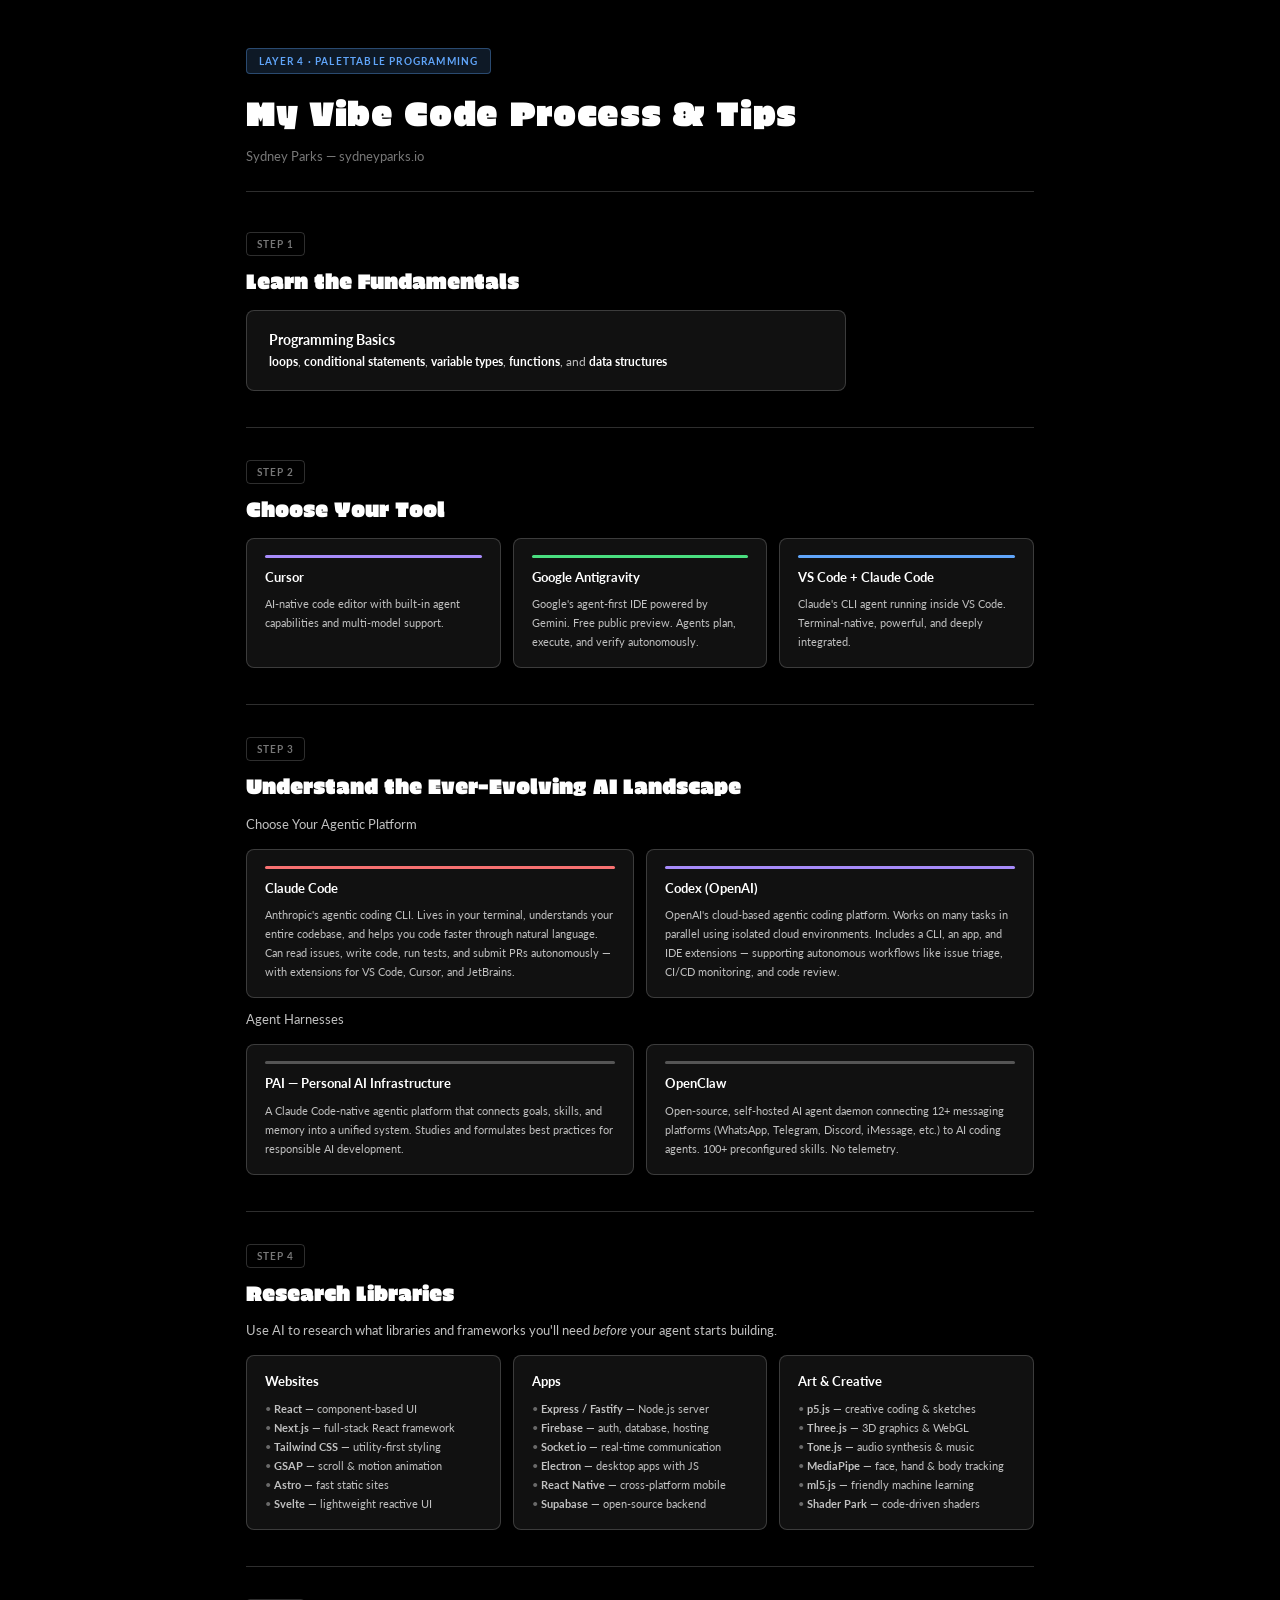
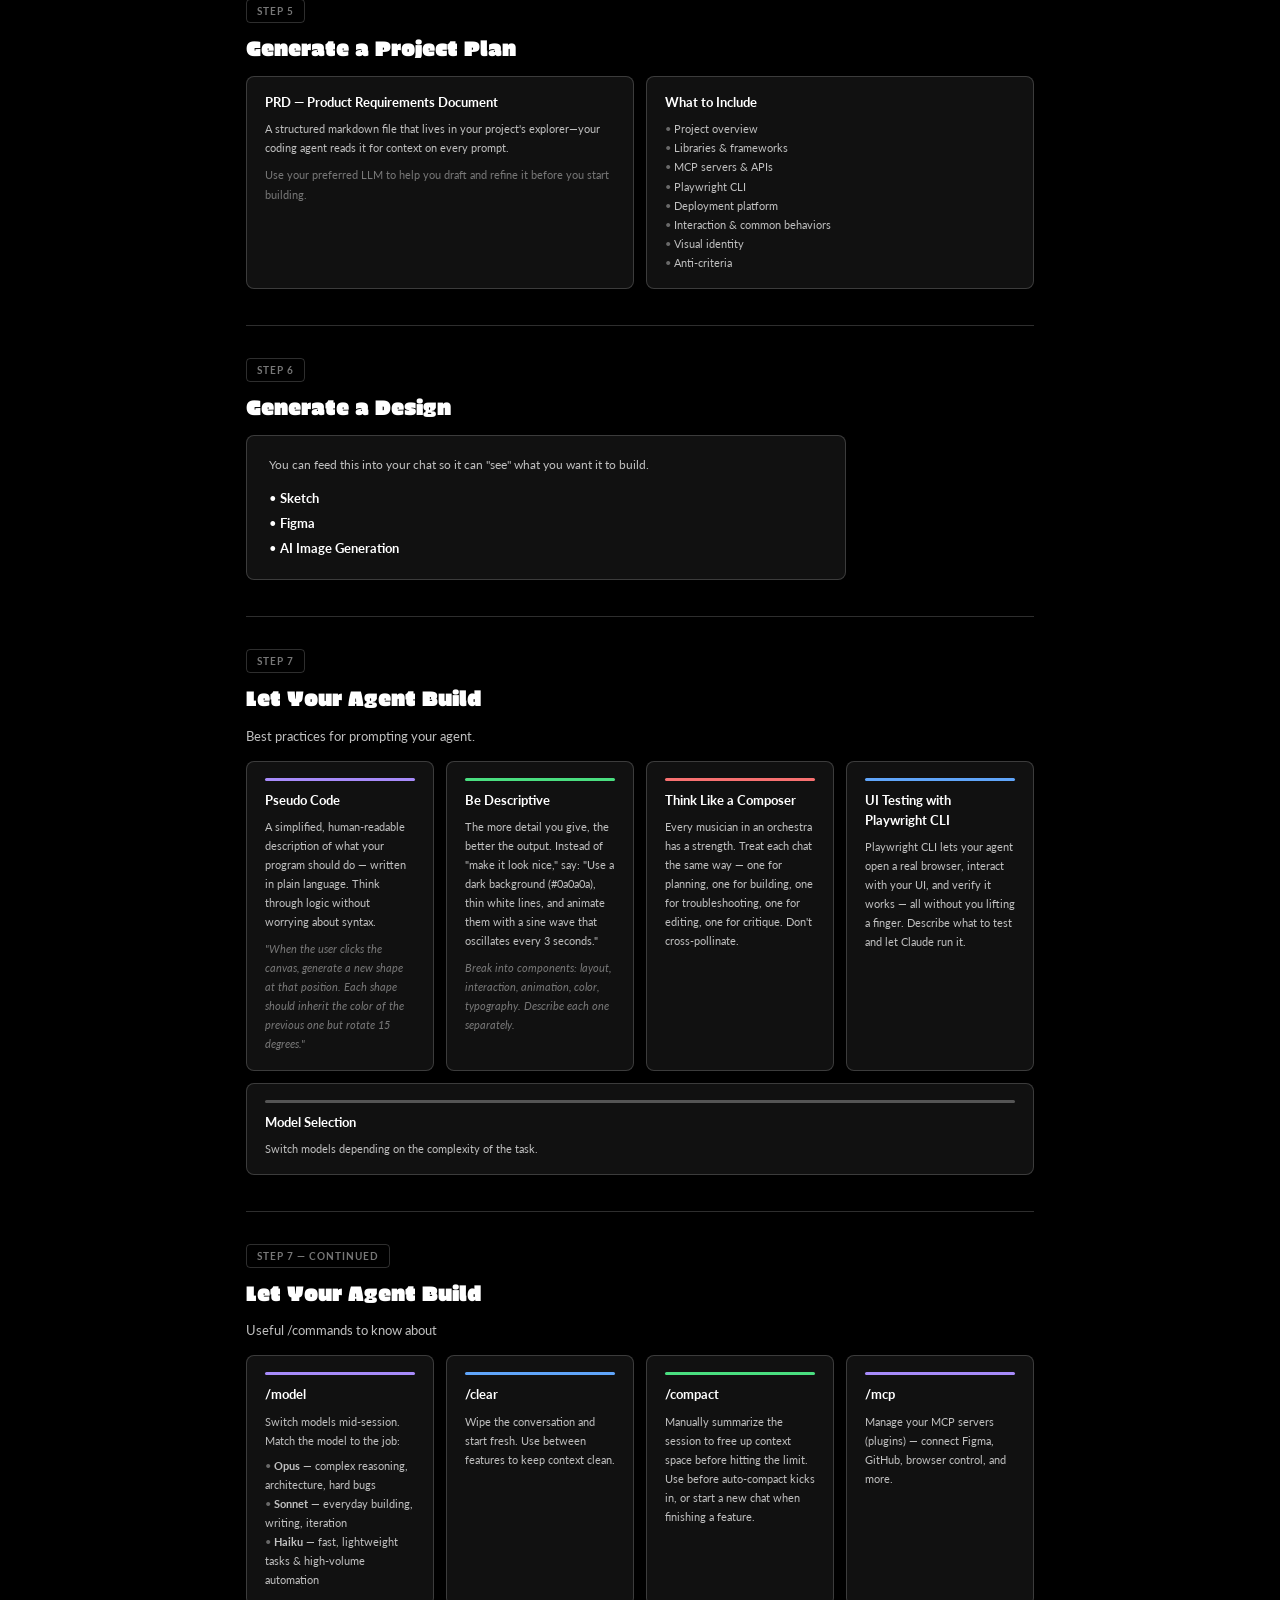
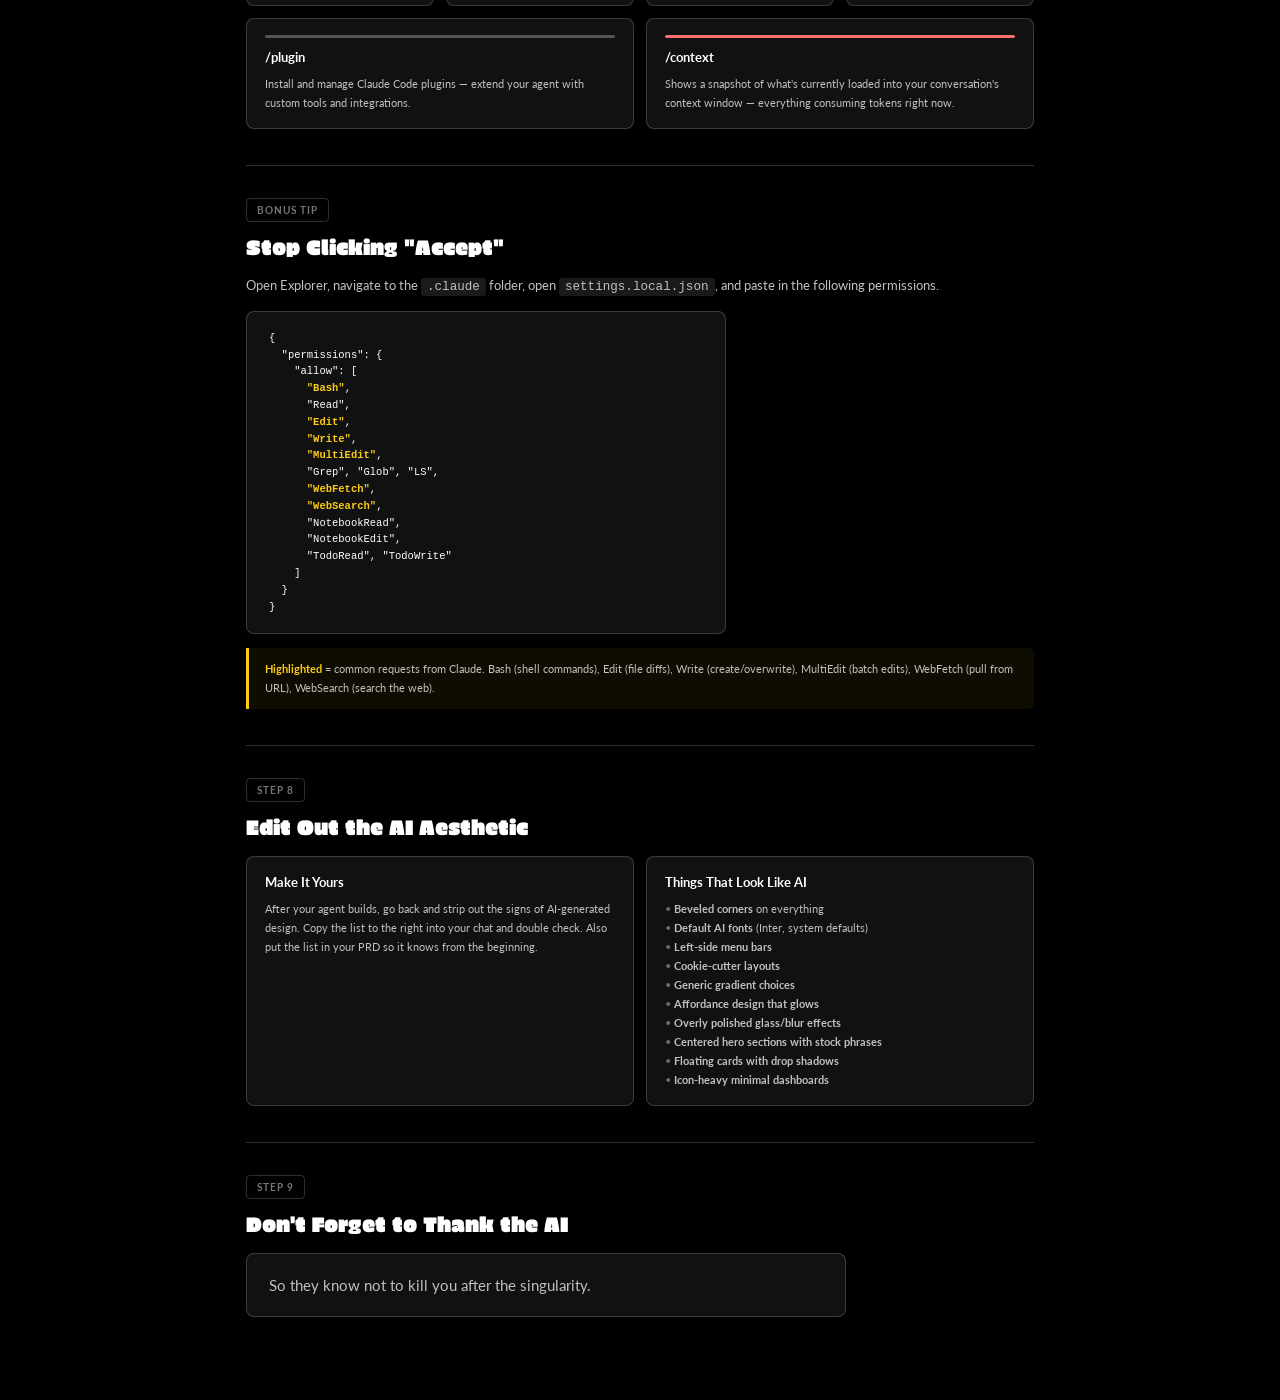
<file: vibe-code-guide.html>
<!DOCTYPE html>
<html lang="en">
<head>
  <meta charset="utf-8">
  <meta name="viewport" content="width=device-width, initial-scale=1.0">
  <title>My Vibe Code Process & Tips — Sydney Parks</title>
  <link rel="stylesheet" href="https://fonts.googleapis.com/css2?family=Erica+One&family=Lato:wght@300;400;700&display=swap">
  <style>
    *, *::before, *::after { box-sizing: border-box; margin: 0; padding: 0; }

    :root {
      --black: #000;
      --white: #fff;
      --bg-card: #111;
      --text-primary: #fff;
      --text-secondary: #c0c0c0;
      --text-dim: #777;
      --card-border: rgba(255,255,255,0.18);
      --accent-purple: #a78bfa;
      --accent-green: #4ade80;
      --accent-coral: #f87171;
      --accent-blue: #60a5fa;
      --accent-yellow: #facc15;
    }

    body {
      background: var(--black);
      color: var(--text-primary);
      font-family: 'Lato', sans-serif;
      font-size: 14px;
      line-height: 1.6;
      padding: 48px 56px;
      max-width: 900px;
      margin: 0 auto;
    }

    /* ── Header ── */
    .doc-header {
      border-bottom: 1px solid var(--card-border);
      padding-bottom: 24px;
      margin-bottom: 40px;
    }
    .doc-header .badge {
      display: inline-block;
      font-size: 10px;
      font-weight: 700;
      letter-spacing: 0.12em;
      text-transform: uppercase;
      background: rgba(96,165,250,0.15);
      border: 1px solid rgba(96,165,250,0.35);
      color: var(--accent-blue);
      padding: 4px 12px;
      border-radius: 4px;
      margin-bottom: 12px;
    }
    .doc-header h1 {
      font-family: 'Erica One', sans-serif;
      font-size: 2.4em;
      font-weight: 400;
      letter-spacing: 0.02em;
    }
    .doc-header p {
      color: var(--text-dim);
      margin-top: 6px;
      font-size: 0.95em;
    }

    /* ── Step block ── */
    .step {
      margin-bottom: 36px;
      page-break-inside: avoid;
    }
    .step-badge {
      display: inline-block;
      font-size: 10px;
      font-weight: 700;
      letter-spacing: 0.1em;
      text-transform: uppercase;
      border: 1px solid var(--card-border);
      color: var(--text-dim);
      padding: 3px 10px;
      border-radius: 4px;
      margin-bottom: 8px;
    }
    .step h2 {
      font-family: 'Erica One', sans-serif;
      font-size: 1.5em;
      font-weight: 400;
      margin-bottom: 12px;
    }
    .step .subtitle {
      color: var(--text-secondary);
      margin-bottom: 14px;
      font-size: 0.9em;
    }

    /* ── Cards ── */
    .cards {
      display: flex;
      flex-wrap: wrap;
      gap: 12px;
    }
    .card {
      background: var(--bg-card);
      border: 1px solid var(--card-border);
      border-radius: 8px;
      padding: 16px 18px;
      flex: 1;
      min-width: 180px;
    }
    .card h4 {
      font-size: 0.9em;
      font-weight: 700;
      margin-bottom: 6px;
    }
    .card p, .card li {
      font-size: 0.8em;
      color: var(--text-secondary);
      line-height: 1.7;
    }
    .card ul {
      list-style: none;
      padding: 0;
    }
    .card ul li::before { content: "• "; opacity: 0.5; }

    /* color bar accent */
    .bar { height: 3px; border-radius: 2px; margin-bottom: 10px; }
    .bar-purple { background: var(--accent-purple); }
    .bar-green  { background: var(--accent-green); }
    .bar-coral  { background: var(--accent-coral); }
    .bar-blue   { background: var(--accent-blue); }
    .bar-yellow { background: var(--accent-yellow); }
    .bar-gray   { background: #555; }

    /* ── Single card ── */
    .single-card {
      background: var(--bg-card);
      border: 1px solid var(--card-border);
      border-radius: 8px;
      padding: 18px 22px;
      max-width: 600px;
    }
    .single-card p { color: var(--text-secondary); font-size: 0.85em; line-height: 1.8; }
    .single-card strong { color: var(--text-primary); }

    /* ── PRE / code block ── */
    .code-block {
      background: var(--bg-card);
      border: 1px solid var(--card-border);
      border-radius: 8px;
      padding: 18px 22px;
      max-width: 480px;
    }
    pre {
      font-family: 'Courier New', monospace;
      font-size: 0.75em;
      line-height: 1.6;
      color: var(--text-primary);
      white-space: pre;
    }
    .highlight { color: var(--accent-yellow); font-weight: bold; }

    /* ── Divider ── */
    hr { border: none; border-top: 1px solid var(--card-border); margin: 32px 0; }

    /* ── Tip callout ── */
    .callout {
      border-left: 3px solid var(--accent-yellow);
      background: rgba(250,204,21,0.06);
      border-radius: 0 6px 6px 0;
      padding: 12px 16px;
      margin-top: 14px;
      font-size: 0.82em;
      color: var(--text-secondary);
    }
    .callout strong { color: var(--accent-yellow); }

    /* ── Print ── */
    @media print {
      body { padding: 28px 36px; font-size: 12px; }
      .step { page-break-inside: avoid; margin-bottom: 24px; }
      .cards { gap: 8px; }
      .card { padding: 12px 14px; }
    }

    @page {
      size: A4;
      margin: 20mm 18mm;
    }
  </style>
</head>
<body>

  <div class="doc-header">
    <div class="badge">Layer 4 · Palettable Programming</div>
    <h1>My Vibe Code Process &amp; Tips</h1>
    <p>Sydney Parks &mdash; sydneyparks.io</p>
  </div>

  <!-- Step 1 -->
  <div class="step">
    <div class="step-badge">Step 1</div>
    <h2>Learn the Fundamentals</h2>
    <div class="single-card">
      <h4>Programming Basics</h4>
      <p><strong>loops</strong>, <strong>conditional statements</strong>, <strong>variable types</strong>, <strong>functions</strong>, and <strong>data structures</strong></p>
    </div>
  </div>

  <hr>

  <!-- Step 2 -->
  <div class="step">
    <div class="step-badge">Step 2</div>
    <h2>Choose Your Tool</h2>
    <div class="cards">
      <div class="card">
        <div class="bar bar-purple"></div>
        <h4>Cursor</h4>
        <p>AI-native code editor with built-in agent capabilities and multi-model support.</p>
      </div>
      <div class="card">
        <div class="bar bar-green"></div>
        <h4>Google Antigravity</h4>
        <p>Google's agent-first IDE powered by Gemini. Free public preview. Agents plan, execute, and verify autonomously.</p>
      </div>
      <div class="card">
        <div class="bar bar-blue"></div>
        <h4>VS Code + Claude Code</h4>
        <p>Claude's CLI agent running inside VS Code. Terminal-native, powerful, and deeply integrated.</p>
      </div>
    </div>
  </div>

  <hr>

  <!-- Step 3 -->
  <div class="step">
    <div class="step-badge">Step 3</div>
    <h2>Understand the Ever-Evolving AI Landscape</h2>
    <p class="subtitle">Choose Your Agentic Platform</p>
    <div class="cards" style="margin-bottom: 12px;">
      <div class="card">
        <div class="bar bar-coral"></div>
        <h4>Claude Code</h4>
        <p>Anthropic's agentic coding CLI. Lives in your terminal, understands your entire codebase, and helps you code faster through natural language. Can read issues, write code, run tests, and submit PRs autonomously — with extensions for VS Code, Cursor, and JetBrains.</p>
      </div>
      <div class="card">
        <div class="bar bar-purple"></div>
        <h4>Codex (OpenAI)</h4>
        <p>OpenAI's cloud-based agentic coding platform. Works on many tasks in parallel using isolated cloud environments. Includes a CLI, an app, and IDE extensions — supporting autonomous workflows like issue triage, CI/CD monitoring, and code review.</p>
      </div>
    </div>
    <p class="subtitle">Agent Harnesses</p>
    <div class="cards">
      <div class="card">
        <div class="bar bar-gray"></div>
        <h4>PAI — Personal AI Infrastructure</h4>
        <p>A Claude Code-native agentic platform that connects goals, skills, and memory into a unified system. Studies and formulates best practices for responsible AI development.</p>
      </div>
      <div class="card">
        <div class="bar bar-gray"></div>
        <h4>OpenClaw</h4>
        <p>Open-source, self-hosted AI agent daemon connecting 12+ messaging platforms (WhatsApp, Telegram, Discord, iMessage, etc.) to AI coding agents. 100+ preconfigured skills. No telemetry.</p>
      </div>
    </div>
  </div>

  <hr>

  <!-- Step 4 -->
  <div class="step">
    <div class="step-badge">Step 4</div>
    <h2>Research Libraries</h2>
    <p class="subtitle">Use AI to research what libraries and frameworks you'll need <em>before</em> your agent starts building.</p>
    <div class="cards">
      <div class="card">
        <h4>Websites</h4>
        <ul>
          <li><strong>React</strong> — component-based UI</li>
          <li><strong>Next.js</strong> — full-stack React framework</li>
          <li><strong>Tailwind CSS</strong> — utility-first styling</li>
          <li><strong>GSAP</strong> — scroll &amp; motion animation</li>
          <li><strong>Astro</strong> — fast static sites</li>
          <li><strong>Svelte</strong> — lightweight reactive UI</li>
        </ul>
      </div>
      <div class="card">
        <h4>Apps</h4>
        <ul>
          <li><strong>Express / Fastify</strong> — Node.js server</li>
          <li><strong>Firebase</strong> — auth, database, hosting</li>
          <li><strong>Socket.io</strong> — real-time communication</li>
          <li><strong>Electron</strong> — desktop apps with JS</li>
          <li><strong>React Native</strong> — cross-platform mobile</li>
          <li><strong>Supabase</strong> — open-source backend</li>
        </ul>
      </div>
      <div class="card">
        <h4>Art &amp; Creative</h4>
        <ul>
          <li><strong>p5.js</strong> — creative coding &amp; sketches</li>
          <li><strong>Three.js</strong> — 3D graphics &amp; WebGL</li>
          <li><strong>Tone.js</strong> — audio synthesis &amp; music</li>
          <li><strong>MediaPipe</strong> — face, hand &amp; body tracking</li>
          <li><strong>ml5.js</strong> — friendly machine learning</li>
          <li><strong>Shader Park</strong> — code-driven shaders</li>
        </ul>
      </div>
    </div>
  </div>

  <hr>

  <!-- Step 5 -->
  <div class="step">
    <div class="step-badge">Step 5</div>
    <h2>Generate a Project Plan</h2>
    <div class="cards">
      <div class="card">
        <h4>PRD — Product Requirements Document</h4>
        <p>A structured markdown file that lives in your project's explorer&mdash;your coding agent reads it for context on every prompt.</p>
        <p style="margin-top:8px; color: var(--text-dim);">Use your preferred LLM to help you draft and refine it before you start building.</p>
      </div>
      <div class="card">
        <h4>What to Include</h4>
        <ul>
          <li>Project overview</li>
          <li>Libraries &amp; frameworks</li>
          <li>MCP servers &amp; APIs</li>
          <li>Playwright CLI</li>
          <li>Deployment platform</li>
          <li>Interaction &amp; common behaviors</li>
          <li>Visual identity</li>
          <li>Anti-criteria</li>
        </ul>
      </div>
    </div>
  </div>

  <hr>

  <!-- Step 6 -->
  <div class="step">
    <div class="step-badge">Step 6</div>
    <h2>Generate a Design</h2>
    <div class="single-card">
      <p>You can feed this into your chat so it can "see" what you want it to build.</p>
      <ul style="margin-top:10px; list-style:none; padding:0; font-size:0.9em; line-height:2;">
        <li>• <strong>Sketch</strong></li>
        <li>• <strong>Figma</strong></li>
        <li>• <strong>AI Image Generation</strong></li>
      </ul>
    </div>
  </div>

  <hr>

  <!-- Step 7 -->
  <div class="step">
    <div class="step-badge">Step 7</div>
    <h2>Let Your Agent Build</h2>
    <p class="subtitle">Best practices for prompting your agent.</p>
    <div class="cards">
      <div class="card">
        <div class="bar bar-purple"></div>
        <h4>Pseudo Code</h4>
        <p>A simplified, human-readable description of what your program should do — written in plain language. Think through logic without worrying about syntax.</p>
        <p style="margin-top:8px; font-style:italic; color: var(--text-dim);">"When the user clicks the canvas, generate a new shape at that position. Each shape should inherit the color of the previous one but rotate 15 degrees."</p>
      </div>
      <div class="card">
        <div class="bar bar-green"></div>
        <h4>Be Descriptive</h4>
        <p>The more detail you give, the better the output. Instead of "make it look nice," say: "Use a dark background (#0a0a0a), thin white lines, and animate them with a sine wave that oscillates every 3 seconds."</p>
        <p style="margin-top:8px; font-style:italic; color: var(--text-dim);">Break into components: layout, interaction, animation, color, typography. Describe each one separately.</p>
      </div>
      <div class="card">
        <div class="bar bar-coral"></div>
        <h4>Think Like a Composer</h4>
        <p>Every musician in an orchestra has a strength. Treat each chat the same way — one for planning, one for building, one for troubleshooting, one for editing, one for critique. Don't cross-pollinate.</p>
      </div>
      <div class="card">
        <div class="bar bar-blue"></div>
        <h4>UI Testing with Playwright CLI</h4>
        <p>Playwright CLI lets your agent open a real browser, interact with your UI, and verify it works — all without you lifting a finger. Describe what to test and let Claude run it.</p>
      </div>
      <div class="card">
        <div class="bar bar-gray"></div>
        <h4>Model Selection</h4>
        <p>Switch models depending on the complexity of the task.</p>
      </div>
    </div>
  </div>

  <hr>

  <!-- Step 7 Continued -->
  <div class="step">
    <div class="step-badge">Step 7 — Continued</div>
    <h2>Let Your Agent Build</h2>
    <p class="subtitle">Useful /commands to know about</p>
    <div class="cards">
      <div class="card">
        <div class="bar bar-purple"></div>
        <h4>/model</h4>
        <p>Switch models mid-session. Match the model to the job:</p>
        <ul style="margin-top:6px;">
          <li><strong>Opus</strong> — complex reasoning, architecture, hard bugs</li>
          <li><strong>Sonnet</strong> — everyday building, writing, iteration</li>
          <li><strong>Haiku</strong> — fast, lightweight tasks &amp; high-volume automation</li>
        </ul>
      </div>
      <div class="card">
        <div class="bar bar-blue"></div>
        <h4>/clear</h4>
        <p>Wipe the conversation and start fresh. Use between features to keep context clean.</p>
      </div>
      <div class="card">
        <div class="bar bar-green"></div>
        <h4>/compact</h4>
        <p>Manually summarize the session to free up context space before hitting the limit. Use before auto-compact kicks in, or start a new chat when finishing a feature.</p>
      </div>
      <div class="card">
        <div class="bar bar-purple"></div>
        <h4>/mcp</h4>
        <p>Manage your MCP servers (plugins) — connect Figma, GitHub, browser control, and more.</p>
      </div>
      <div class="card">
        <div class="bar bar-gray"></div>
        <h4>/plugin</h4>
        <p>Install and manage Claude Code plugins — extend your agent with custom tools and integrations.</p>
      </div>
      <div class="card">
        <div class="bar bar-coral"></div>
        <h4>/context</h4>
        <p>Shows a snapshot of what's currently loaded into your conversation's context window — everything consuming tokens right now.</p>
      </div>
    </div>
  </div>

  <hr>

  <!-- Bonus Tip -->
  <div class="step">
    <div class="step-badge">Bonus Tip</div>
    <h2>Stop Clicking "Accept"</h2>
    <p class="subtitle">Open Explorer, navigate to the <code style="background:rgba(255,255,255,0.1);padding:2px 6px;border-radius:3px;">.claude</code> folder, open <code style="background:rgba(255,255,255,0.1);padding:2px 6px;border-radius:3px;">settings.local.json</code>, and paste in the following permissions.</p>
    <div class="code-block">
      <pre>{
  "permissions": {
    "allow": [
      <span class="highlight">"Bash"</span>,
      "Read",
      <span class="highlight">"Edit"</span>,
      <span class="highlight">"Write"</span>,
      <span class="highlight">"MultiEdit"</span>,
      "Grep", "Glob", "LS",
      <span class="highlight">"WebFetch"</span>,
      <span class="highlight">"WebSearch"</span>,
      "NotebookRead",
      "NotebookEdit",
      "TodoRead", "TodoWrite"
    ]
  }
}</pre>
    </div>
    <div class="callout"><strong>Highlighted</strong> = common requests from Claude. Bash (shell commands), Edit (file diffs), Write (create/overwrite), MultiEdit (batch edits), WebFetch (pull from URL), WebSearch (search the web).</div>
  </div>

  <hr>

  <!-- Step 8 -->
  <div class="step">
    <div class="step-badge">Step 8</div>
    <h2>Edit Out the AI Aesthetic</h2>
    <div class="cards">
      <div class="card">
        <h4>Make It Yours</h4>
        <p>After your agent builds, go back and strip out the signs of AI-generated design. Copy the list to the right into your chat and double check. Also put the list in your PRD so it knows from the beginning.</p>
      </div>
      <div class="card">
        <h4>Things That Look Like AI</h4>
        <ul>
          <li><strong>Beveled corners</strong> on everything</li>
          <li><strong>Default AI fonts</strong> (Inter, system defaults)</li>
          <li><strong>Left-side menu bars</strong></li>
          <li><strong>Cookie-cutter layouts</strong></li>
          <li><strong>Generic gradient choices</strong></li>
          <li><strong>Affordance design that glows</strong></li>
          <li><strong>Overly polished glass/blur effects</strong></li>
          <li><strong>Centered hero sections with stock phrases</strong></li>
          <li><strong>Floating cards with drop shadows</strong></li>
          <li><strong>Icon-heavy minimal dashboards</strong></li>
        </ul>
      </div>
    </div>
  </div>

  <hr>

  <!-- Step 9 -->
  <div class="step">
    <div class="step-badge">Step 9</div>
    <h2>Don't Forget to Thank the AI</h2>
    <div class="single-card">
      <p style="font-size:1.05em;">So they know not to kill you after the singularity.</p>
    </div>
  </div>

</body>
</html>
</file>
